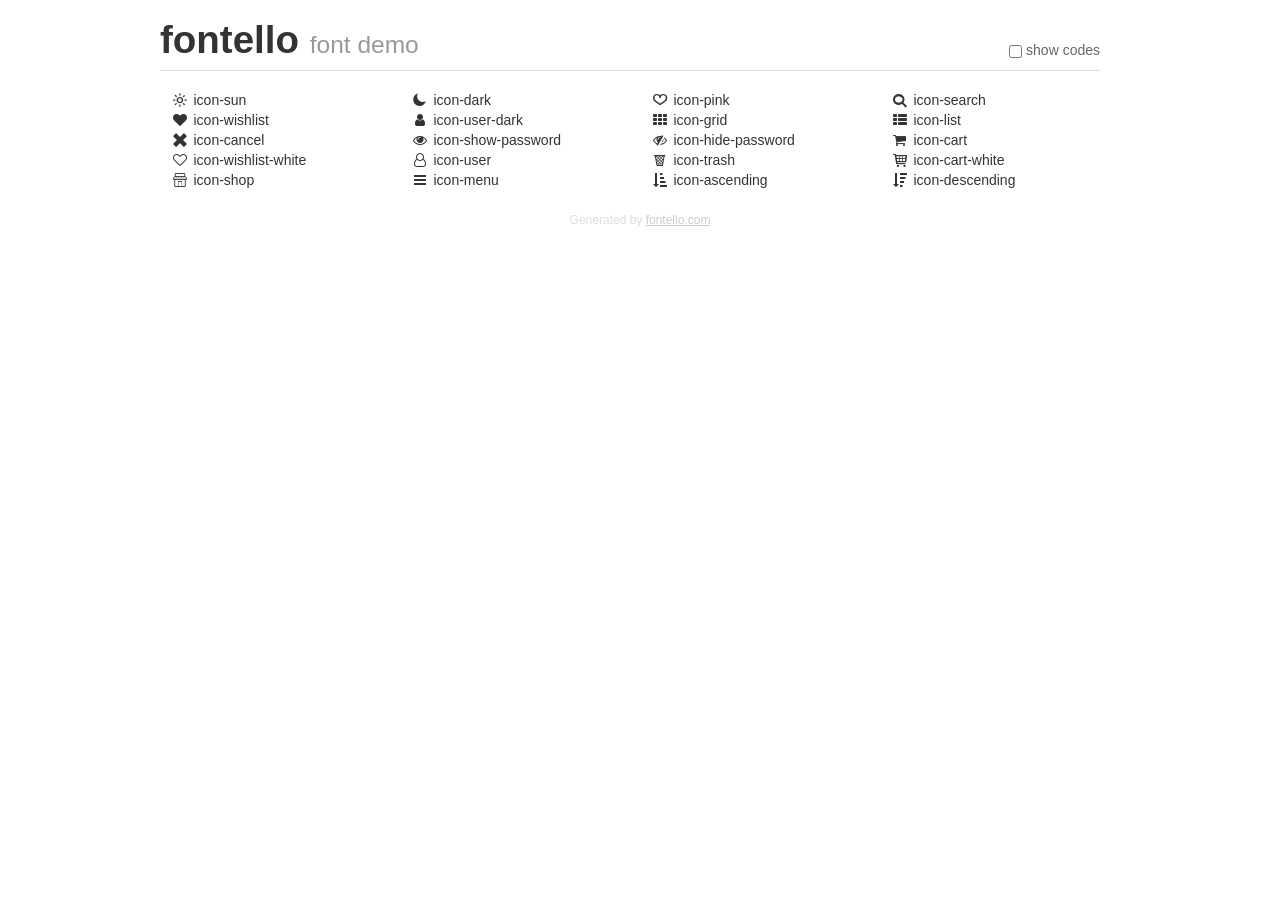
<file: plugins/fontello/demo.html>
<!DOCTYPE html>
<html>
  <head>
  <!--[if lt IE 9]><script language="javascript" type="text/javascript" src="//html5shim.googlecode.com/svn/trunk/html5.js"></script><![endif]-->
  <meta charset="UTF-8">
  <style>
    html {
      font-size: 100%;
      -webkit-text-size-adjust: 100%;
      -ms-text-size-adjust: 100%;
    }
    a:focus {
      outline: thin dotted #333;
      outline: 5px auto -webkit-focus-ring-color;
      outline-offset: -2px;
    }
    a:hover,
    a:active {
      outline: 0;
    }
    input {
      margin: 0;
      font-size: 100%;
      vertical-align: middle;
      *overflow: visible;
      line-height: normal;
    }
    input::-moz-focus-inner {
      padding: 0;
      border: 0;
    }
    body {
      margin: 0;
      font-family: "Helvetica Neue", Helvetica, Arial, sans-serif;
      font-size: 14px;
      line-height: 20px;
      color: #333;
      background-color: #fff;
    }
    a {
      color: #08c;
      text-decoration: none;
    }
    a:hover {
      color: #005580;
      text-decoration: underline;
    }
    .row {
      margin-left: -20px;
      *zoom: 1;
    }
    .row:before,
    .row:after {
      display: table;
      content: "";
      line-height: 0;
    }
    .row:after {
      clear: both;
    }
    .span3 {
      float: left;
      min-height: 1px;
      margin-left: 20px;
      width: 220px;
    }
    .container {
      width: 940px;
      margin-right: auto;
      margin-left: auto;
      *zoom: 1;
    }
    .container:before,
    .container:after {
      display: table;
      content: "";
      line-height: 0;
    }
    .container:after {
      clear: both;
    }
    small {
      font-size: 85%;
    }
    h1 {
      margin: 10px 0;
      font-family: inherit;
      font-weight: bold;
      line-height: 20px;
      color: inherit;
      text-rendering: optimizelegibility;
      line-height: 40px;
      font-size: 38.5px;
    }
    h1 small {
      font-weight: normal;
      line-height: 1;
      color: #999;
      font-size: 24.5px;
    }

    body {
      margin-top: 90px;
    }
    .header {
      position: fixed;
      top: 0;
      left: 50%;
      margin-left: -480px;
      background-color: #fff;
      border-bottom: 1px solid #ddd;
      padding-top: 10px;
      z-index: 10;
    }
    .footer {
      color: #ddd;
      font-size: 12px;
      text-align: center;
      margin-top: 20px;
    }
    .footer a {
      color: #ccc;
      text-decoration: underline;
    }
    .the-icons {
      font-size: 14px;
      line-height: 24px;
    }
    .switch {
      position: absolute;
      right: 0;
      bottom: 10px;
      color: #666;
    }
    .switch input {
      margin-right: 0.3em;
    }
    .codesOn .i-name {
      display: none;
    }
    .codesOn .i-code {
      display: inline;
    }
    .i-code {
      display: none;
    }
    @font-face {
      font-family: 'fontello';
      src: url('./font/fontello.eot?37206437');
      src: url('./font/fontello.eot?37206437#iefix') format('embedded-opentype'),
           url('./font/fontello.woff?37206437') format('woff'),
           url('./font/fontello.ttf?37206437') format('truetype'),
           url('./font/fontello.svg?37206437#fontello') format('svg');
      font-weight: normal;
      font-style: normal;
    }
    .demo-icon {
      font-family: "fontello";
      font-style: normal;
      font-weight: normal;
      speak: never;
     
      display: inline-block;
      text-decoration: inherit;
      width: 1em;
      margin-right: .2em;
      text-align: center;
      /* opacity: .8; */
     
      /* For safety - reset parent styles, that can break glyph codes*/
      font-variant: normal;
      text-transform: none;
     
      /* fix buttons height, for twitter bootstrap */
      line-height: 1em;
     
      /* Animation center compensation - margins should be symmetric */
      /* remove if not needed */
      margin-left: .2em;
     
      /* You can be more comfortable with increased icons size */
      /* font-size: 120%; */
     
      /* Font smoothing. That was taken from TWBS */
      -webkit-font-smoothing: antialiased;
      -moz-osx-font-smoothing: grayscale;
     
      /* Uncomment for 3D effect */
      /* text-shadow: 1px 1px 1px rgba(127, 127, 127, 0.3); */
    }
    </style>
    <link rel="stylesheet" href="css/animation.css"><!--[if IE 7]><link rel="stylesheet" href="css/" + font.fontname + "-ie7.css"><![endif]-->
    <script>
      function toggleCodes(on) {
        var obj = document.getElementById('icons');
      
        if (on) {
          obj.className += ' codesOn';
        } else {
          obj.className = obj.className.replace(' codesOn', '');
        }
      }
    </script>
  </head>
  <body>
    <div class="container header">
      <h1>fontello <small>font demo</small></h1>
      <label class="switch">
        <input type="checkbox" onclick="toggleCodes(this.checked)">show codes
      </label>
    </div>
    <div class="container" id="icons">
      <div class="row">
        <div class="span3" title="Code: 0xe80d">
          <i class="demo-icon icon-sun">&#xe80d;</i> <span class="i-name">icon-sun</span><span class="i-code">0xe80d</span>
        </div>
        <div class="span3" title="Code: 0xe80e">
          <i class="demo-icon icon-dark">&#xe80e;</i> <span class="i-name">icon-dark</span><span class="i-code">0xe80e</span>
        </div>
        <div class="span3" title="Code: 0xe80f">
          <i class="demo-icon icon-pink">&#xe80f;</i> <span class="i-name">icon-pink</span><span class="i-code">0xe80f</span>
        </div>
        <div class="span3" title="Code: 0xe816">
          <i class="demo-icon icon-search">&#xe816;</i> <span class="i-name">icon-search</span><span class="i-code">0xe816</span>
        </div>
      </div>
      <div class="row">
        <div class="span3" title="Code: 0xe818">
          <i class="demo-icon icon-wishlist">&#xe818;</i> <span class="i-name">icon-wishlist</span><span class="i-code">0xe818</span>
        </div>
        <div class="span3" title="Code: 0xe81d">
          <i class="demo-icon icon-user-dark">&#xe81d;</i> <span class="i-name">icon-user-dark</span><span class="i-code">0xe81d</span>
        </div>
        <div class="span3" title="Code: 0xe825">
          <i class="demo-icon icon-grid">&#xe825;</i> <span class="i-name">icon-grid</span><span class="i-code">0xe825</span>
        </div>
        <div class="span3" title="Code: 0xe826">
          <i class="demo-icon icon-list">&#xe826;</i> <span class="i-name">icon-list</span><span class="i-code">0xe826</span>
        </div>
      </div>
      <div class="row">
        <div class="span3" title="Code: 0xe82a">
          <i class="demo-icon icon-cancel">&#xe82a;</i> <span class="i-name">icon-cancel</span><span class="i-code">0xe82a</span>
        </div>
        <div class="span3" title="Code: 0xe83f">
          <i class="demo-icon icon-show-password">&#xe83f;</i> <span class="i-name">icon-show-password</span><span class="i-code">0xe83f</span>
        </div>
        <div class="span3" title="Code: 0xe848">
          <i class="demo-icon icon-hide-password">&#xe848;</i> <span class="i-name">icon-hide-password</span><span class="i-code">0xe848</span>
        </div>
        <div class="span3" title="Code: 0xe865">
          <i class="demo-icon icon-cart">&#xe865;</i> <span class="i-name">icon-cart</span><span class="i-code">0xe865</span>
        </div>
      </div>
      <div class="row">
        <div class="span3" title="Code: 0xe8ca">
          <i class="demo-icon icon-wishlist-white">&#xe8ca;</i> <span class="i-name">icon-wishlist-white</span><span class="i-code">0xe8ca</span>
        </div>
        <div class="span3" title="Code: 0xe9ba">
          <i class="demo-icon icon-user">&#xe9ba;</i> <span class="i-name">icon-user</span><span class="i-code">0xe9ba</span>
        </div>
        <div class="span3" title="Code: 0xeba0">
          <i class="demo-icon icon-trash">&#xeba0;</i> <span class="i-name">icon-trash</span><span class="i-code">0xeba0</span>
        </div>
        <div class="span3" title="Code: 0xeba6">
          <i class="demo-icon icon-cart-white">&#xeba6;</i> <span class="i-name">icon-cart-white</span><span class="i-code">0xeba6</span>
        </div>
      </div>
      <div class="row">
        <div class="span3" title="Code: 0xee2c">
          <i class="demo-icon icon-shop">&#xee2c;</i> <span class="i-name">icon-shop</span><span class="i-code">0xee2c</span>
        </div>
        <div class="span3" title="Code: 0xf0c9">
          <i class="demo-icon icon-menu">&#xf0c9;</i> <span class="i-name">icon-menu</span><span class="i-code">0xf0c9</span>
        </div>
        <div class="span3" title="Code: 0xf160">
          <i class="demo-icon icon-ascending">&#xf160;</i> <span class="i-name">icon-ascending</span><span class="i-code">0xf160</span>
        </div>
        <div class="span3" title="Code: 0xf161">
          <i class="demo-icon icon-descending">&#xf161;</i> <span class="i-name">icon-descending</span><span class="i-code">0xf161</span>
        </div>
      </div>
    </div>
    <div class="container footer">Generated by <a href="https://fontello.com">fontello.com</a></div>
  </body>
</html>
</file>
<file: plugins/fontello/css/animation.css>
/*
   Animation example, for spinners
*/
.animate-spin {
  -moz-animation: spin 2s infinite linear;
  -o-animation: spin 2s infinite linear;
  -webkit-animation: spin 2s infinite linear;
  animation: spin 2s infinite linear;
  display: inline-block;
}
@-moz-keyframes spin {
  0% {
    -moz-transform: rotate(0deg);
    -o-transform: rotate(0deg);
    -webkit-transform: rotate(0deg);
    transform: rotate(0deg);
  }

  100% {
    -moz-transform: rotate(359deg);
    -o-transform: rotate(359deg);
    -webkit-transform: rotate(359deg);
    transform: rotate(359deg);
  }
}
@-webkit-keyframes spin {
  0% {
    -moz-transform: rotate(0deg);
    -o-transform: rotate(0deg);
    -webkit-transform: rotate(0deg);
    transform: rotate(0deg);
  }

  100% {
    -moz-transform: rotate(359deg);
    -o-transform: rotate(359deg);
    -webkit-transform: rotate(359deg);
    transform: rotate(359deg);
  }
}
@-o-keyframes spin {
  0% {
    -moz-transform: rotate(0deg);
    -o-transform: rotate(0deg);
    -webkit-transform: rotate(0deg);
    transform: rotate(0deg);
  }

  100% {
    -moz-transform: rotate(359deg);
    -o-transform: rotate(359deg);
    -webkit-transform: rotate(359deg);
    transform: rotate(359deg);
  }
}
@-ms-keyframes spin {
  0% {
    -moz-transform: rotate(0deg);
    -o-transform: rotate(0deg);
    -webkit-transform: rotate(0deg);
    transform: rotate(0deg);
  }

  100% {
    -moz-transform: rotate(359deg);
    -o-transform: rotate(359deg);
    -webkit-transform: rotate(359deg);
    transform: rotate(359deg);
  }
}
@keyframes spin {
  0% {
    -moz-transform: rotate(0deg);
    -o-transform: rotate(0deg);
    -webkit-transform: rotate(0deg);
    transform: rotate(0deg);
  }

  100% {
    -moz-transform: rotate(359deg);
    -o-transform: rotate(359deg);
    -webkit-transform: rotate(359deg);
    transform: rotate(359deg);
  }
}
</file>
